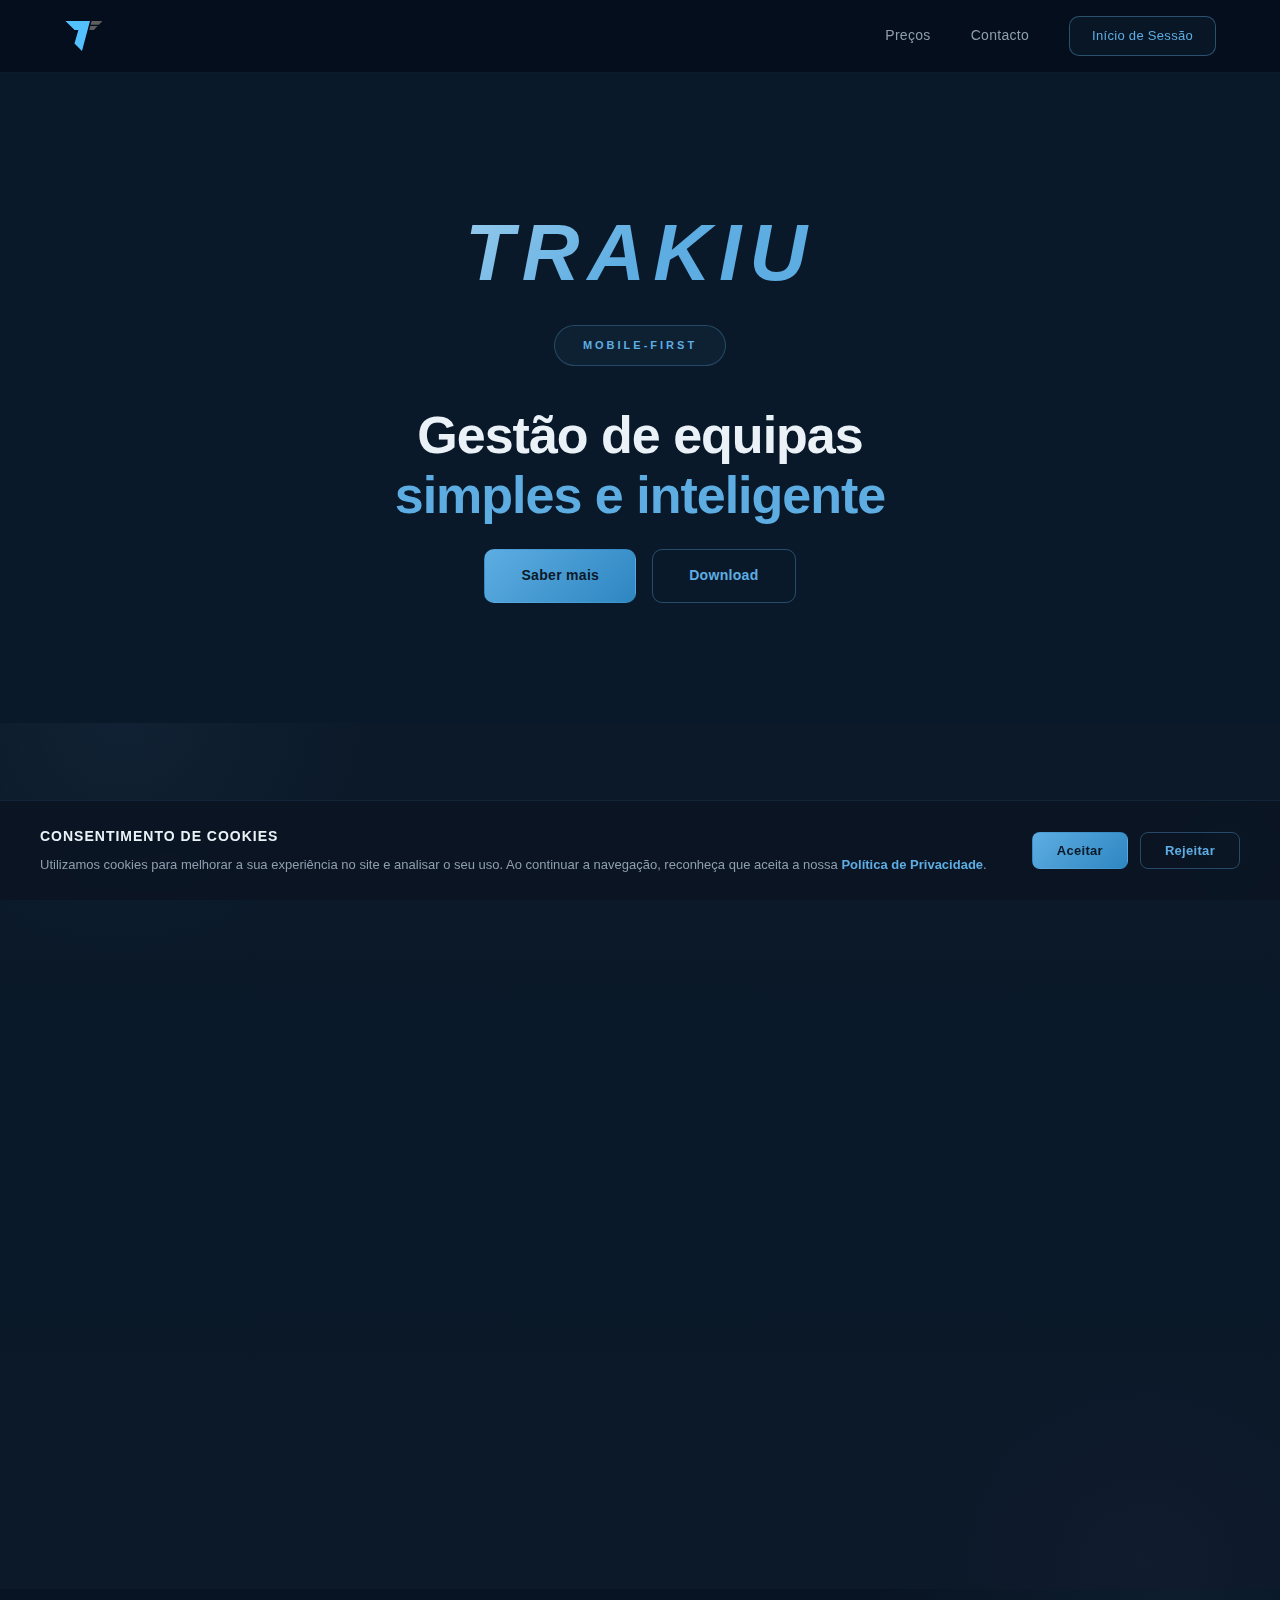
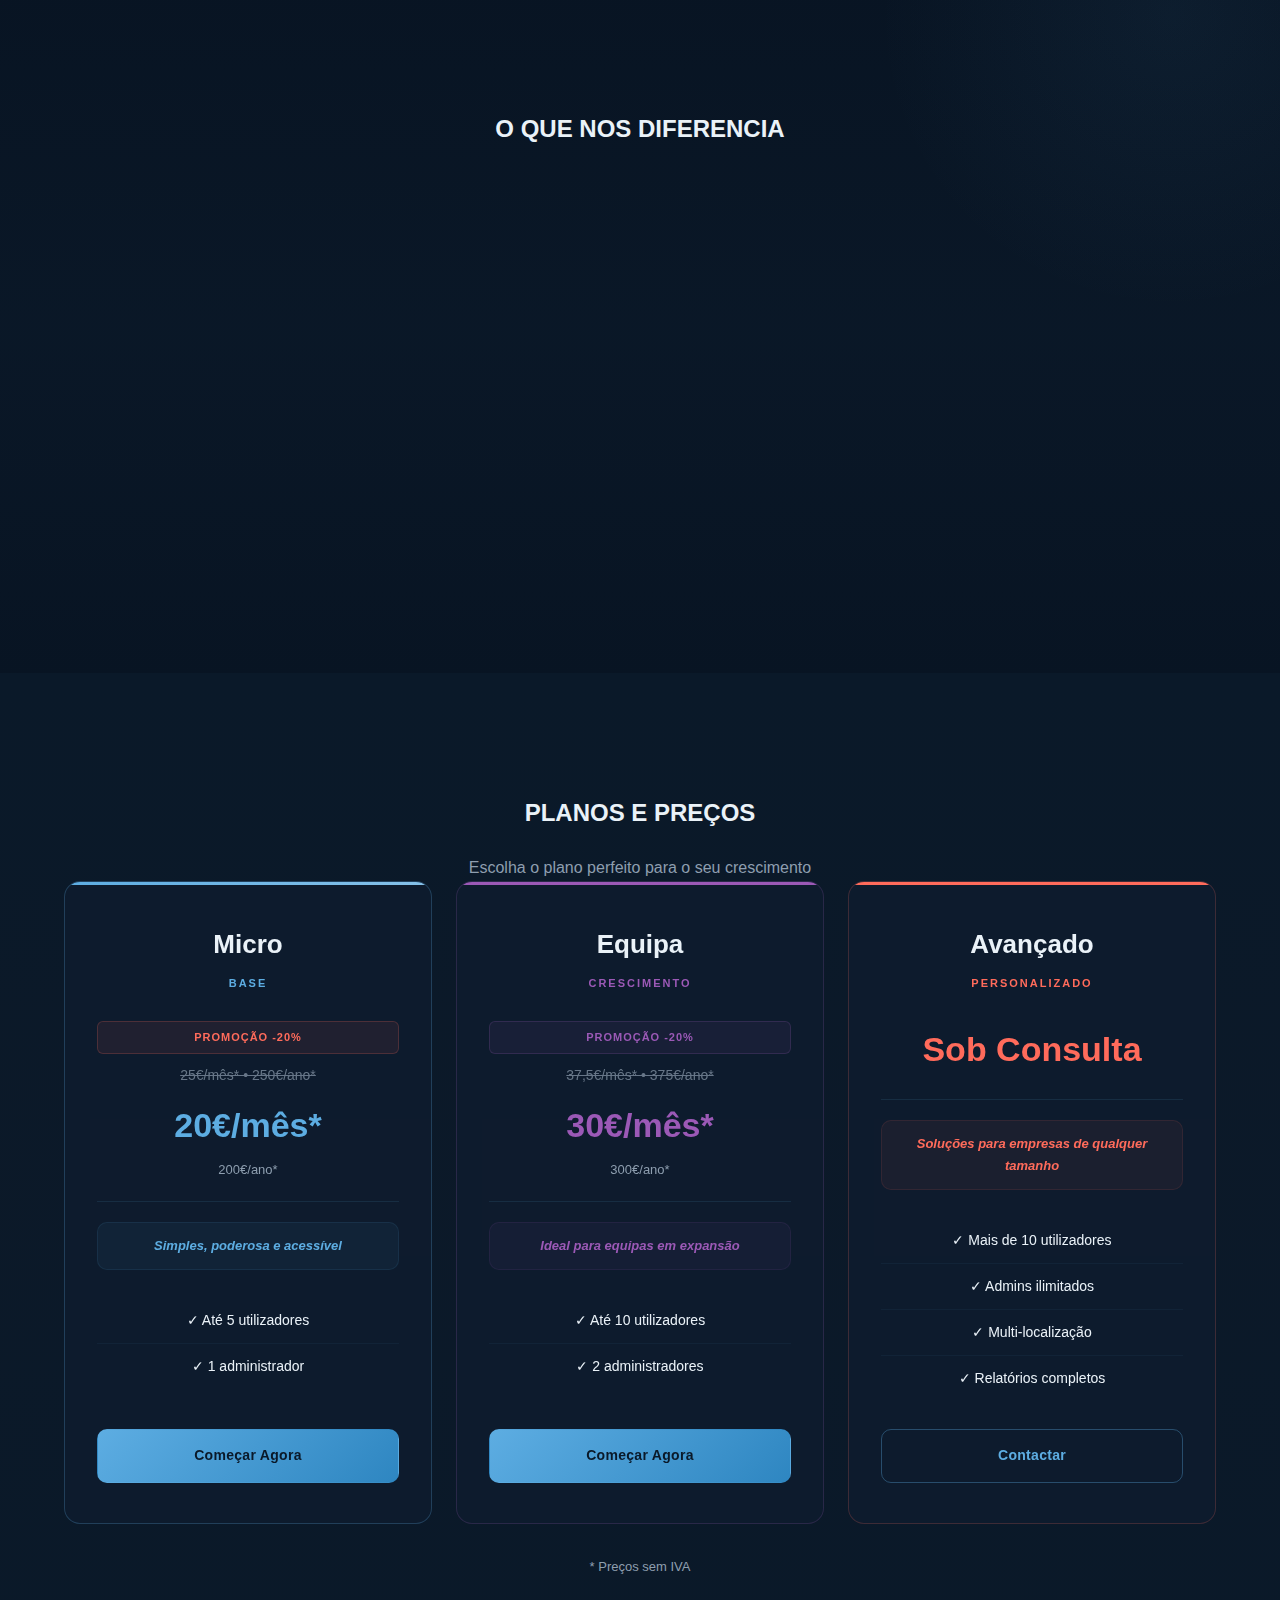
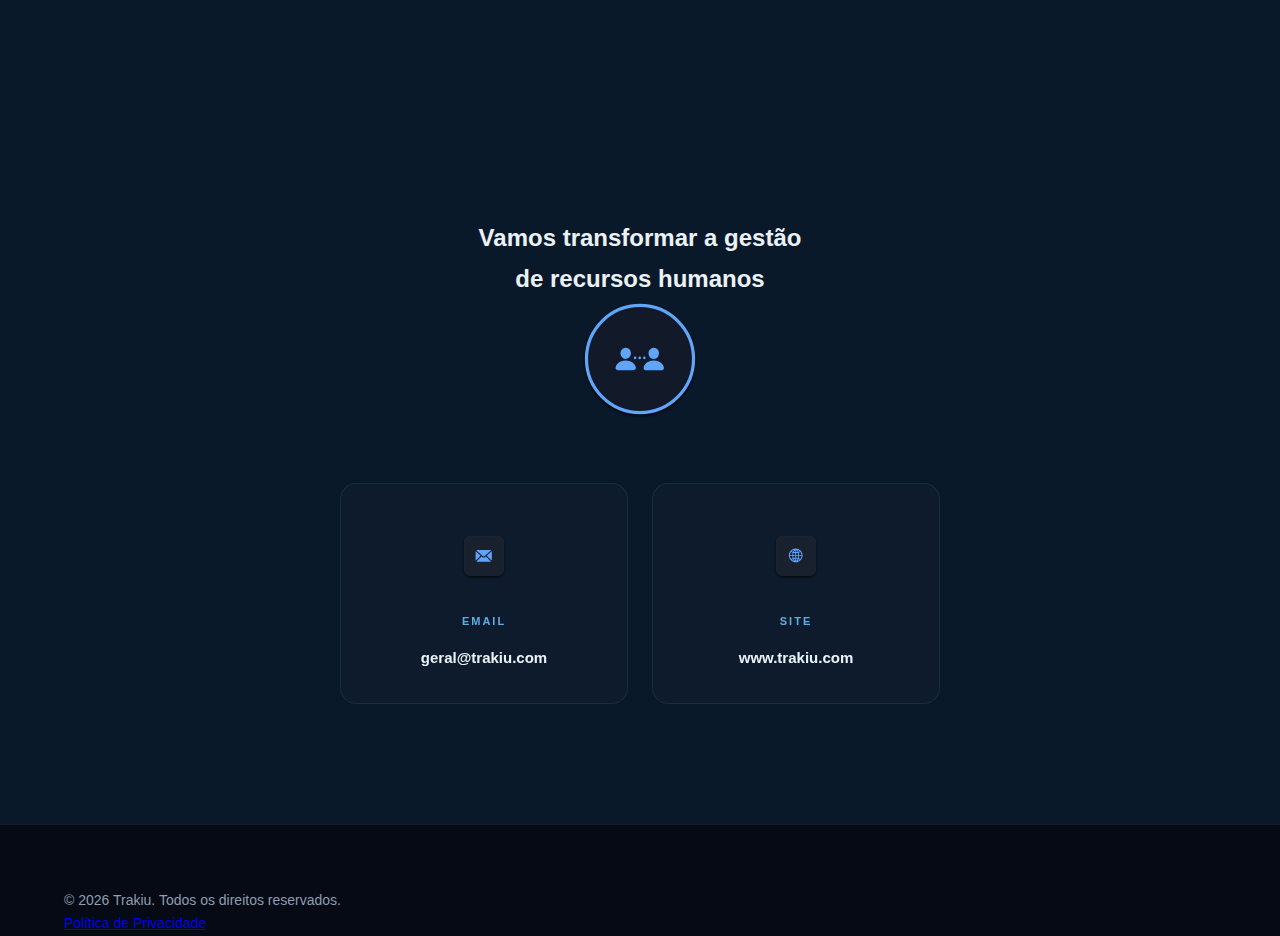
<file: index.html>
<!DOCTYPE html>
<html lang="pt-PT">
<head>
    <meta charset="UTF-8">
    <meta name="viewport" content="width=device-width, initial-scale=1.0, viewport-fit=cover, user-scalable=no">
    <meta name="theme-color" content="#0a1929">
    <meta name="apple-mobile-web-app-capable" content="yes">
    <meta name="apple-mobile-web-app-status-bar-style" content="black-translucent">
    <meta name="apple-mobile-web-app-title" content="Trakiu">
    <meta name="description" content="Trakiu - Software de gestão de equipas e picagem de ponto com geolocalização. Solução mobile-first para RH simples e inteligente.">
    <meta name="keywords" content="gestão de equipas, picagem de ponto, geolocalização, software RH, gestão de recursos humanos, horários, escalas">
    <meta name="author" content="Trakiu">
    <meta name="robots" content="index, follow">
    <meta property="og:type" content="website">
    <meta property="og:title" content="Trakiu - Gestão de Equipas e Picagem de Ponto">
    <meta property="og:description" content="Software de gestão de equipas com picagem por geolocalização. Simples, inteligente e mobile-first.">
    <meta property="og:url" content="https://trakiu.com">
    <meta property="og:image" content="assets/mockup.png">
    <meta property="og:locale" content="pt_PT">
    <meta name="twitter:card" content="summary_large_image">
    <meta name="twitter:title" content="Trakiu - Gestão de Equipas">
    <meta name="twitter:description" content="Software de gestão de equipas com picagem por geolocalização.">
    
    <title>Trakiu - Gestão de Equipas e Picagem de Ponto</title>
    <!-- Favicons -->
    <link rel="icon" type="image/png" href="assets/favico.png">
    <link rel="shortcut icon" href="assets/favico.png" type="image/png">
    <link rel="apple-touch-icon" href="assets/favico.png">
    <link rel="manifest" href="/manifest.json">
    <link rel="canonical" href="https://trakiu.com">
    <link rel="stylesheet" href="styles.css">
    
    <!-- Structured Data JSON-LD -->
    <script type="application/ld+json">
    {
        "@context": "https://schema.org",
        "@type": "SoftwareApplication",
        "name": "Trakiu",
        "description": "Software de gestão de equipas e picagem de ponto com geolocalização",
        "url": "https://trakiu.com",
        "applicationCategory": "BusinessApplication",
        "offers": {
            "@type": "Offer",
            "price": "0",
            "priceCurrency": "EUR"
        },
        "operatingSystem": ["iOS", "Android"],
        "image": "assets/trakiu.svg"
    }
    </script>
</head>
<body>
    <!-- Header -->
    <header class="header">
        <div class="container">
            <a href="#" class="logo">
                <img src="assets/trakiu.svg" alt="Trakiu Logo" class="logo-icon">
            </a>
            <nav class="nav">
                <button class="nav-toggle" id="navToggle">☰</button>
                <ul class="nav-menu" id="navMenu">
                    <li><a href="#pricing">Preços</a></li>
                    <li><a href="#contact">Contacto</a></li>
                    <li>
                        <a href="https://app.trakiu.com" class="nav-login">
                            <span class="nav-login-text">Início de Sessão</span>
                            <span class="nav-login-icon" aria-hidden="true">
                                <svg viewBox="0 0 24 24" role="img" aria-hidden="true" focusable="false">
                                    <path d="M12 12a4 4 0 1 0-4-4 4 4 0 0 0 4 4zm0 2c-4.42 0-8 2.24-8 5v1h16v-1c0-2.76-3.58-5-8-5z" />
                                </svg>
                            </span>
                        </a>
                    </li>
                </ul>
            </nav>
        </div>
    </header>

    <!-- Hero -->
    <section class="hero">
        <div class="container">
            <div class="app-name">TRAKIU</div>
            <div class="badge">MOBILE-FIRST</div>
            <h1 class="hero-title">Gestão de equipas<br><span class="hero-highlight">simples e inteligente</span></h1>
            
            <div class="hero-buttons">
                <a href="#solution" class="btn btn-primary">Saber mais</a>
                <a href="#" id="downloadBtn" class="btn btn-secondary">Download</a>
            </div>
        </div>
    </section>

    <!-- Solution Section -->
    <section id="solution" class="solution">
        <div class="container">
            <h2>A SOLUÇÃO</h2>
            
            <div class="solution-content">
                <div class="solution-text">
                    
                    <div class="solution-cards">
                        <div class="solution-card">
                            <div class="icon-small red">
                                <img src="assets/1.svg" alt="GPS Icon">
                            </div>
                            <div>
                                <h3>Picagem por Geolocalização</h3>
                                <p>Registo de ponto preciso e anti-fraude com verificação GPS em tempo real</p>
                            </div>
                        </div>

                        <div class="solution-card">
                            <div class="icon-small cyan">
                                <img src="assets/2.svg" alt="Teams Icon">
                            </div>
                            <div>
                                <h3>Gestão Horários e Equipas</h3>
                                <p>Escalas flexíveis, férias e gestão de tarefas num só lugar</p>
                            </div>
                        </div>

                        <div class="solution-card">
                            <div class="icon-small purple">
                                <img src="assets/3.svg" alt="Management Icon">
                            </div>
                            <div>
                                <h3>Visão clara do Dia a Dia</h3>
                                <p>Dashboard intuitivo e sistema de notificações push</p>
                            </div>
                        </div>
                    </div>
                </div>

                <div class="solution-mockup">
                    <img src="assets/mockup.png" alt="Mockup TRAKIU" class="mockup-image">
                </div>
            </div>
        </div>
    </section>

    <!-- Features Section -->
    <section id="differentiation" class="differentiation">
        <div class="container">
            <h2>O QUE NOS DIFERENCIA</h2>
            
            <div class="diff-grid">
                <div class="diff-card">
                    <div class="icon-diff">
                        <img src="assets/4.svg" alt="Simplicity Icon">
                    </div>
                    <h3>Simplicidade Real</h3>
                    <p>Foco absoluto em UX/UI moderno. Eliminamos o ruído visual para criar uma experiência intuitiva que não requer treino.</p>
                </div>
                <div class="diff-card">
                    <div class="icon-diff">
                        <img src="assets/5.svg" alt="Mobile Icon">
                    </div>
                    <h3>Gestão na Palma da Mão</h3>
                    <p>Acesso total em qualquer lugar. O escritório vai consigo, permitindo aprovações e controlo total via smartphone.</p>
                </div>
                <div class="diff-card">
                    <div class="icon-diff">
                        <img src="assets/6.svg" alt="Speed Icon">
                    </div>
                    <h3>Implementação Rápida</h3>
                    <p>Sem configurações pesadas ou servidores locais. A sua equipa começa a usar a TRAKIU em minutos, não em meses.</p>
                </div>
                <div class="diff-card">
                    <div class="icon-diff">
                        <img src="assets/7.svg" alt="Support Icon">
                    </div>
                    <h3>Suporte Próximo</h3>
                    <p>Tecnologia com rosto humano. Acompanhamos o seu crescimento com uma equipa de suporte dedicada e acessível.</p>
                </div>
            </div>
        </div>
    </section>

    <!-- Pricing Section -->
    <section id="pricing" class="pricing">
        <div class="container">
            <h2>PLANOS E PREÇOS</h2>
            <p class="pricing-subtitle">Escolha o plano perfeito para o seu crescimento</p>
            
            <div class="pricing-grid">
                <!-- Plano Base -->
                <div class="pricing-card pricing-card-base">
                    <div class="pricing-header">
                        <h3>Micro</h3>
                        <p class="pricing-tag">BASE</p>
                    </div>
                    
                    <div class="pricing-price">
                        <div class="pricing-discount-badge">PROMOÇÃO -20%</div>
                        <span class="price-old">25€/mês* • 250€/ano*</span>
                        <div class="pricing-new-price">
                            <span class="price-current">20€/mês*</span>
                            <span class="price-annual">200€/ano*</span>
                        </div>
                    </div>

                    <div class="pricing-promo">
                        Simples, poderosa e acessível
                    </div>
                    
                    <ul class="pricing-features">
                        <li>✓ Até 5 utilizadores</li>
                        <li>✓ 1 administrador</li>
                    </ul>

                    <a href="#contact" class="btn btn-primary pricing-btn">Começar Agora</a>
                </div>

                <!-- Plano Crescimento -->
                <div class="pricing-card pricing-card-growth">
                    <div class="pricing-header">
                        <h3>Equipa</h3>
                        <p class="pricing-tag">CRESCIMENTO</p>
                    </div>
                    
                    <div class="pricing-price">
                        <div class="pricing-discount-badge">PROMOÇÃO -20%</div>
                        <span class="price-old">37,5€/mês* • 375€/ano*</span>
                        <div class="pricing-new-price">
                            <span class="price-current">30€/mês*</span>
                            <span class="price-annual">300€/ano*</span>
                        </div>
                    </div>

                    <div class="pricing-promo">
                        Ideal para equipas em expansão
                    </div>
                    
                    <ul class="pricing-features">
                        <li>✓ Até 10 utilizadores</li>
                        <li>✓ 2 administradores</li>
                    </ul>

                    <a href="#contact" class="btn btn-primary pricing-btn">Começar Agora</a>
                </div>

                <!-- Plano Avançado -->
                <div class="pricing-card pricing-card-advanced">
                    <div class="pricing-header">
                        <h3>Avançado</h3>
                        <p class="pricing-tag">PERSONALIZADO</p>
                    </div>
                    
                    <div class="pricing-price">
                        <span class="price-current">Sob Consulta</span>
                    </div>

                    <div class="pricing-promo">
                        Soluções para empresas de qualquer tamanho
                    </div>
                    
                    <ul class="pricing-features">
                        <li>✓ Mais de 10 utilizadores</li>
                        <li>✓ Admins ilimitados</li>
                        <li>✓ Multi-localização</li>
                        <li>✓ Relatórios completos</li>
                    </ul>

                    <a href="#contact" class="btn btn-secondary pricing-btn">Contactar</a>
                </div>
            </div>
            <p class="pricing-note">* Preços sem IVA</p>
        </div>
    </section>

    <!-- CTA Section -->
    <section id="contact" class="cta">
        <div class="container">
            <h2>Vamos transformar a gestão<br>de recursos humanos</h2>
            
            <div class="cta-content-centered">
                <div class="cta-icon-circle">
                    <img src="assets/10.svg" alt="CTA Icon">
                </div>
                
                <div class="cta-info-centered">
                    <div class="cta-box-centered">
                        <div class="cta-box-icon">
                            <img src="assets/8.svg" alt="Email Icon">
                        </div>
                        <div class="cta-box-text">
                            <div class="cta-label">Email</div>
                            <p>geral@trakiu.com</p>
                        </div>
                    </div>
                    <div class="cta-box-centered">
                        <div class="cta-box-icon">
                            <img src="assets/9.svg" alt="Phone Icon">
                        </div>
                        <div class="cta-box-text">
                            <div class="cta-label">Site</div>
                            <p>www.trakiu.com</p>
                        </div>
                    </div>
                </div>
            </div>
        </div>
    </section>

    <!-- Download Modal -->
    <div id="downloadModal" class="modal">
        <div class="modal-content">
            <button class="modal-close" id="closeModal">&times;</button>
            <h2>Descarregar TRAKIU</h2>
            <p>Escolha a sua plataforma</p>
            <div class="download-links">
                <a href="https://apps.apple.com/pt/app/trakiu/id6502695600" target="_blank" class="download-link app-store">
                    <img src="assets/apple.svg" alt="App Store Icon" class="store-icon-img">
                    <span class="store-name">App Store</span>
                </a>
                <a href="https://play.google.com/store/apps/details?id=com.thepinkseagull.traxler&pcampaignid=web_share" target="_blank" class="download-link google-play">
                    <img src="assets/android.svg" alt="Google Play Icon" class="store-icon-img">
                    <span class="store-name">Google Play</span>
                </a>
            </div>
        </div>
    </div>

    <!-- Footer -->
    <footer class="footer">
        <div class="container">
            <p>&copy; 2026 Trakiu. Todos os direitos reservados.</p>
            <p><a href="/privacy.html">Política de Privacidade</a></p>
        </div>
    </footer>

    <!-- Cookie Consent Banner -->
    <div id="cookieBanner" class="cookie-banner">
        <div class="cookie-content">
            <div class="cookie-text">
                <h4>Consentimento de Cookies</h4>
                <p>Utilizamos cookies para melhorar a sua experiência no site e analisar o seu uso. Ao continuar a navegação, reconheça que aceita a nossa <a href="/privacy.html" class="cookie-link">Política de Privacidade</a>.</p>
            </div>
            <div class="cookie-buttons">
                <button id="acceptCookies" class="btn btn-primary">Aceitar</button>
                <button id="rejectCookies" class="btn btn-secondary">Rejeitar</button>
            </div>
        </div>
    </div>

    <!-- Chatbot -->
    <div id="chatbot" class="chatbot">
        <button id="chatbotToggle" class="chatbot-toggle" aria-label="Abrir chat de ajuda">
            <svg class="chatbot-icon-open" viewBox="0 0 24 24" fill="currentColor"><path d="M20 2H4c-1.1 0-2 .9-2 2v18l4-4h14c1.1 0 2-.9 2-2V4c0-1.1-.9-2-2-2zm0 14H5.17L4 17.17V4h16v12z"/><path d="M7 9h2v2H7zm4 0h2v2h11zm4 0h2v2h-2z"/></svg>
            <svg class="chatbot-icon-close" viewBox="0 0 24 24" fill="currentColor"><path d="M19 6.41L17.59 5 12 10.59 6.41 5 5 6.41 10.59 12 5 17.59 6.41 19 12 13.41 17.59 19 19 17.59 13.41 12z"/></svg>
        </button>
        <div id="chatbotWindow" class="chatbot-window">
            <div class="chatbot-header">
                <div class="chatbot-header-info">
                    <div class="chatbot-avatar">T</div>
                    <div>
                        <h4>Assistente Trakiu</h4>
                        <span class="chatbot-status">Online</span>
                    </div>
                </div>
                <button id="chatbotClose" class="chatbot-close">&times;</button>
            </div>
            <div id="chatbotMessages" class="chatbot-messages">
                <div class="chat-message bot">
                    <p>Olá! 👋 Sou o assistente virtual da <strong>Trakiu</strong>. Como posso ajudar?</p>
                </div>
            </div>
            <div id="chatbotOptions" class="chatbot-options">
                <button class="chatbot-option" data-question="what">O que é a Trakiu?</button>
                <button class="chatbot-option" data-question="features">Funcionalidades</button>
                <button class="chatbot-option" data-question="differentiation">O que nos diferencia</button>
                <button class="chatbot-option" data-question="pricing">Planos e Preços</button>
                <button class="chatbot-option" data-question="acquire">Como adquirir?</button>
                <button class="chatbot-option" data-question="download">Descarregar a app</button>
                <button class="chatbot-option" data-question="contact">Falar connosco</button>
            </div>
            <div class="chatbot-input-area">
                <input type="text" id="chatbotInput" class="chatbot-input" placeholder="Escreva a sua mensagem...">
                <button id="chatbotSend" class="chatbot-send">
                    <svg viewBox="0 0 24 24" fill="currentColor"><path d="M2.01 21L23 12 2.01 3 2 10l15 2-15 2z"/></svg>
                </button>
            </div>
        </div>
    </div>

    <script src="script.js"></script>
</body>
</html>
</file>
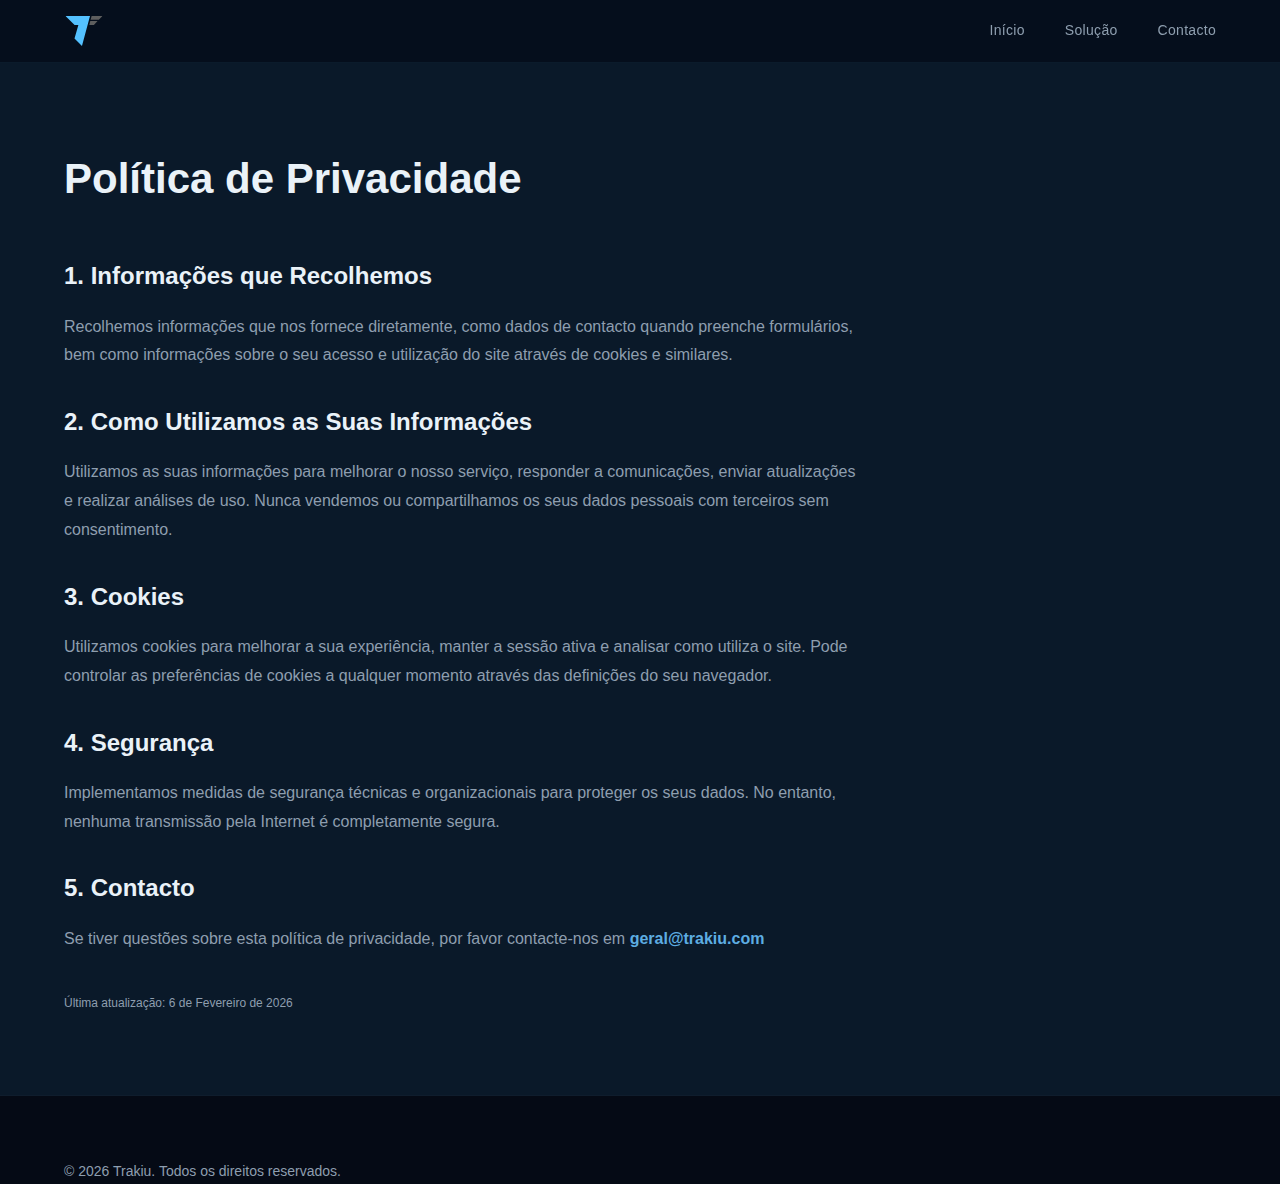
<file: privacy.html>
<!DOCTYPE html>
<html lang="pt-PT">
<head>
    <meta charset="UTF-8">
    <meta name="viewport" content="width=device-width, initial-scale=1.0, viewport-fit=cover, user-scalable=no">
    <meta name="theme-color" content="#0a1929">
    <meta name="description" content="Política de Privacidade do Trakiu">
    <title>Política de Privacidade - Trakiu</title>
    <link rel="stylesheet" href="styles.css">
</head>
<body>
    <!-- Header -->
    <header class="header">
        <div class="container">
            <a href="/" class="logo">
                <img src="assets/trakiu.svg" alt="Trakiu Logo" class="logo-icon">
            </a>
            <nav class="nav">
                <button class="nav-toggle" id="navToggle">☰</button>
                <ul class="nav-menu" id="navMenu">
                    <li><a href="/">Início</a></li>
                    <li><a href="/#solution">Solução</a></li>
                    <li><a href="/#contact">Contacto</a></li>
                </ul>
            </nav>
        </div>
    </header>

    <!-- Privacy Content -->
    <section style="padding: 80px 0; min-height: calc(100vh - 200px);">
        <div class="container">
            <h1 style="font-size: 42px; margin-bottom: 40px;">Política de Privacidade</h1>
            
            <div style="max-width: 800px; line-height: 1.8; color: var(--gray);">
                <h2 style="font-size: 24px; color: var(--light); margin-top: 30px; margin-bottom: 15px;">1. Informações que Recolhemos</h2>
                <p>Recolhemos informações que nos fornece diretamente, como dados de contacto quando preenche formulários, bem como informações sobre o seu acesso e utilização do site através de cookies e similares.</p>

                <h2 style="font-size: 24px; color: var(--light); margin-top: 30px; margin-bottom: 15px;">2. Como Utilizamos as Suas Informações</h2>
                <p>Utilizamos as suas informações para melhorar o nosso serviço, responder a comunicações, enviar atualizações e realizar análises de uso. Nunca vendemos ou compartilhamos os seus dados pessoais com terceiros sem consentimento.</p>

                <h2 style="font-size: 24px; color: var(--light); margin-top: 30px; margin-bottom: 15px;">3. Cookies</h2>
                <p>Utilizamos cookies para melhorar a sua experiência, manter a sessão ativa e analisar como utiliza o site. Pode controlar as preferências de cookies a qualquer momento através das definições do seu navegador.</p>

                <h2 style="font-size: 24px; color: var(--light); margin-top: 30px; margin-bottom: 15px;">4. Segurança</h2>
                <p>Implementamos medidas de segurança técnicas e organizacionais para proteger os seus dados. No entanto, nenhuma transmissão pela Internet é completamente segura.</p>

                <h2 style="font-size: 24px; color: var(--light); margin-top: 30px; margin-bottom: 15px;">5. Contacto</h2>
                <p>Se tiver questões sobre esta política de privacidade, por favor contacte-nos em <strong style="color: var(--cyan);">geral@trakiu.com</strong></p>

                <p style="margin-top: 40px; font-size: 12px; color: var(--gray);">Última atualização: 6 de Fevereiro de 2026</p>
            </div>
        </div>
    </section>

    <!-- Footer -->
    <footer class="footer">
        <div class="container">
            <p>&copy; 2026 Trakiu. Todos os direitos reservados.</p>
        </div>
    </footer>

    <script src="script.js"></script>
</body>
</html>
</file>
<file: styles.css>
/* ============================================
   TRAKIU - Professional Design System
   ============================================ */

* {
    margin: 0;
    padding: 0;
    box-sizing: border-box;
    -webkit-tap-highlight-color: transparent;
}

:root {
    --cyan: #5dade2;
    --cyan-light: #85c1e9;
    --cyan-dark: #2e86c1;
    --red: #FF6B5B;
    --purple: #9B59B6;
    --dark-bg: #0a1929;
    --darker-bg: #050d1a;
    --surface: rgba(15, 30, 50, 0.6);
    --surface-hover: rgba(20, 40, 65, 0.8);
    --light: #eaf2f8;
    --gray: #8e9eaf;
    --card-bg: rgba(15, 30, 50, 0.5);
    --card-border: rgba(93, 173, 226, 0.12);
    --card-border-hover: rgba(93, 173, 226, 0.35);
    --radius: 16px;
    --radius-sm: 10px;
    --radius-pill: 50px;
    --shadow: 0 8px 32px rgba(0, 0, 0, 0.3);
    --shadow-glow: 0 0 40px rgba(93, 173, 226, 0.15);
    --transition: 0.35s cubic-bezier(0.25, 0.8, 0.25, 1);
    --font: 'Inter', -apple-system, BlinkMacSystemFont, 'Segoe UI', sans-serif;
}

html {
    scroll-behavior: smooth;
    height: 100vh;
    height: 100dvh;
    min-height: 100vh;
    min-height: 100dvh;
    background: var(--dark-bg);
    -webkit-text-size-adjust: 100%;
    text-size-adjust: 100%;
}

body {
    font-family: var(--font);
    background: var(--dark-bg);
    color: var(--light);
    line-height: 1.7;
    overflow-x: hidden;
    margin: 0;
    padding: 0;
    min-height: 100vh;
    min-height: 100dvh;
    display: flex;
    flex-direction: column;
    -webkit-font-smoothing: antialiased;
    -moz-osx-font-smoothing: grayscale;
    overscroll-behavior-y: none;
}

body::before {
    content: '';
    position: fixed;
    top: 0; left: 0; right: 0; bottom: 0;
    background: linear-gradient(135deg, var(--dark-bg) 0%, var(--darker-bg) 100%);
    background-image:
        linear-gradient(0deg, transparent 24%, rgba(93,173,226,0.025) 25%, rgba(93,173,226,0.025) 26%, transparent 27%, transparent 74%, rgba(93,173,226,0.025) 75%, rgba(93,173,226,0.025) 76%, transparent 77%),
        linear-gradient(90deg, transparent 24%, rgba(93,173,226,0.025) 25%, rgba(93,173,226,0.025) 26%, transparent 27%, transparent 74%, rgba(93,173,226,0.025) 75%, rgba(93,173,226,0.025) 76%, transparent 77%);
    background-size: 50px 50px;
    pointer-events: none;
    z-index: -1;
}

.container {
    max-width: 1200px;
    margin: 0 auto;
    padding: 0 24px;
}

/* SECTION HEADERS */
.section-header {
    text-align: center;
    margin-bottom: 64px;
}

.section-tag {
    display: inline-block;
    font-size: 11px;
    font-weight: 700;
    letter-spacing: 3px;
    text-transform: uppercase;
    color: var(--cyan);
    margin-bottom: 16px;
    background: rgba(93,173,226,0.08);
    padding: 6px 18px;
    border-radius: var(--radius-pill);
    border: 1px solid rgba(93,173,226,0.15);
}

.section-header h2 {
    font-size: 36px;
    font-weight: 800;
    text-transform: uppercase;
    letter-spacing: 1px;
    color: var(--light);
    margin-bottom: 16px;
    line-height: 1.2;
}

.section-line {
    width: 60px;
    height: 3px;
    background: linear-gradient(90deg, var(--cyan), var(--cyan-dark));
    margin: 0 auto;
    border-radius: 2px;
}

/* HEADER */
.header {
    background: rgba(5, 13, 26, 0.85);
    backdrop-filter: blur(20px);
    -webkit-backdrop-filter: blur(20px);
    border-bottom: 1px solid rgba(93,173,226,0.08);
    padding: 16px 0;
    padding-top: max(16px, env(safe-area-inset-top));
    position: sticky;
    top: 0;
    z-index: 100;
}

.header .container {
    display: flex;
    justify-content: space-between;
    align-items: center;
}

.logo {
    display: flex;
    align-items: center;
    text-decoration: none;
    cursor: pointer;
    transition: opacity var(--transition);
}

.logo:hover { opacity: 0.85; }

.logo-icon {
    height: 30px;
    width: auto;
    max-width: 150px;
}

.nav-menu {
    display: flex;
    list-style: none;
    gap: 40px;
    align-items: center;
}

.nav-menu li {
    display: flex;
    align-items: center;
}

.nav-menu a {
    color: var(--gray);
    text-decoration: none;
    font-weight: 500;
    font-size: 14px;
    letter-spacing: 0.3px;
    transition: color var(--transition);
    position: relative;
}

.nav-menu a::after {
    content: '';
    position: absolute;
    bottom: -4px;
    left: 0;
    width: 0;
    height: 2px;
    background: var(--cyan);
    transition: width var(--transition);
    border-radius: 1px;
}

.nav-menu a:hover { color: var(--light); }
.nav-menu a:hover::after { width: 100%; }
.nav-menu li:last-child a::after { display: none; }
.nav-menu li:last-child { margin-left: auto; }

.nav-login {
    color: var(--cyan) !important;
    border: 1.5px solid rgba(93,173,226,0.4);
    padding: 8px 22px;
    border-radius: var(--radius-sm);
    transition: all var(--transition);
    font-weight: 600;
    font-size: 13px !important;
    display: inline-flex;
    align-items: center;
    gap: 10px;
    background: rgba(93,173,226,0.05);
}

.nav-login:hover {
    background: var(--cyan);
    color: var(--dark-bg) !important;
    border-color: var(--cyan);
    box-shadow: 0 4px 20px rgba(93,173,226,0.3);
}

.nav-login-icon { display: none; align-items: center; }
.nav-login-icon svg { width: 16px; height: 16px; fill: currentColor; }

.nav-toggle {
    display: none;
    background: none;
    border: 1px solid rgba(93,173,226,0.2);
    color: var(--light);
    font-size: 20px;
    cursor: pointer;
    padding: 6px 10px;
    border-radius: 8px;
    transition: all var(--transition);
}

.nav-toggle:hover {
    border-color: var(--cyan);
    background: rgba(93,173,226,0.1);
}

/* HERO */
.hero {
    padding: 140px 0 120px;
    text-align: center;
    position: relative;
    overflow: hidden;
}

.hero-glow {
    position: absolute;
    border-radius: 50%;
    pointer-events: none;
    filter: blur(100px);
}

.hero-glow-1 {
    width: 600px; height: 600px;
    background: rgba(93,173,226,0.08);
    top: -20%; left: -10%;
}

.hero-glow-2 {
    width: 500px; height: 500px;
    background: rgba(155,89,182,0.06);
    bottom: -30%; right: -10%;
}

.app-name {
    font-size: 80px;
    font-weight: 900;
    background: linear-gradient(135deg, #ffffff 0%, var(--cyan) 50%);
    -webkit-background-clip: text;
    -webkit-text-fill-color: transparent;
    background-clip: text;
    margin-bottom: 32px;
    letter-spacing: 8px;
    font-style: italic;
    line-height: 1;
}

.hero .badge {
    display: inline-block;
    color: var(--cyan);
    font-size: 11px;
    font-weight: 700;
    letter-spacing: 3px;
    text-transform: uppercase;
    margin-bottom: 40px;
    border: 1.5px solid rgba(93,173,226,0.3);
    padding: 10px 28px;
    border-radius: var(--radius-pill);
    background: rgba(93,173,226,0.06);
}

.hero-title {
    font-size: 52px;
    font-weight: 800;
    color: var(--light);
    margin-bottom: 24px;
    letter-spacing: -1px;
    line-height: 1.15;
}

.hero-highlight { color: var(--cyan); }

.hero-subtitle {
    font-size: 18px;
    color: var(--gray);
    margin-bottom: 48px;
    max-width: 560px;
    margin-left: auto;
    margin-right: auto;
    line-height: 1.7;
    font-weight: 400;
}

.hero-buttons {
    display: flex;
    gap: 16px;
    justify-content: center;
    flex-wrap: wrap;
}

/* BUTTONS */
.btn {
    padding: 14px 36px;
    font-size: 14px;
    font-weight: 600;
    font-family: var(--font);
    border-radius: var(--radius-sm);
    text-decoration: none;
    transition: all var(--transition);
    display: inline-block;
    border: 1.5px solid transparent;
    cursor: pointer;
    letter-spacing: 0.3px;
}

.btn-primary {
    background: linear-gradient(135deg, var(--cyan), var(--cyan-dark));
    color: var(--dark-bg);
    font-weight: 700;
}

.btn-primary:hover {
    transform: translateY(-2px);
    box-shadow: 0 8px 30px rgba(93,173,226,0.4);
}

.btn-secondary {
    background: transparent;
    color: var(--cyan);
    border-color: rgba(93,173,226,0.35);
}

.btn-secondary:hover {
    background: rgba(93,173,226,0.08);
    border-color: var(--cyan);
    transform: translateY(-2px);
    box-shadow: 0 8px 24px rgba(93,173,226,0.15);
}

.hero-icons { display: none; }

/* TRUST BAR */
.trust-bar {
    background: rgba(10,25,41,0.8);
    border-top: 1px solid var(--card-border);
    border-bottom: 1px solid var(--card-border);
    padding: 32px 0;
}

.trust-items {
    display: flex;
    justify-content: center;
    align-items: center;
    gap: 48px;
}

.trust-item {
    display: flex;
    flex-direction: column;
    align-items: center;
    gap: 4px;
}

.trust-number {
    font-size: 20px;
    font-weight: 800;
    color: var(--cyan);
    letter-spacing: 1px;
}

.trust-label {
    font-size: 12px;
    font-weight: 500;
    color: var(--gray);
    text-transform: uppercase;
    letter-spacing: 1px;
}

.trust-divider {
    width: 1px;
    height: 40px;
    background: var(--card-border);
}

/* SOLUTION */
.solution {
    padding: 120px 0;
    background: linear-gradient(180deg, rgba(15,25,40,0.3) 0%, transparent 50%, rgba(15,25,40,0.3) 100%);
    position: relative;
    overflow: hidden;
}

.solution::before {
    content: '';
    position: absolute;
    top: -30%; left: -10%;
    width: 500px; height: 500px;
    background: radial-gradient(circle, rgba(93,173,226,0.06) 0%, transparent 70%);
    border-radius: 50%;
    pointer-events: none;
}

.solution::after {
    content: '';
    position: absolute;
    bottom: -20%; right: -5%;
    width: 400px; height: 400px;
    background: radial-gradient(circle, rgba(155,89,182,0.04) 0%, transparent 70%);
    border-radius: 50%;
    pointer-events: none;
}

.solution-content {
    display: grid;
    grid-template-columns: 1fr 1.2fr;
    gap: 80px;
    align-items: center;
    position: relative;
    z-index: 1;
}

.solution-intro {
    font-size: 16px;
    color: var(--gray);
    margin-bottom: 60px;
    line-height: 1.6;
}

.solution-cards {
    display: flex;
    flex-direction: column;
    gap: 16px;
    position: relative;
    z-index: 1;
}

.solution-card {
    padding: 28px 32px;
    background: var(--card-bg);
    border: 1px solid var(--card-border);
    border-left: 4px solid transparent;
    border-radius: var(--radius);
    display: flex;
    gap: 24px;
    align-items: center;
    transition: all var(--transition);
    cursor: pointer;
    position: relative;
    overflow: hidden;
    backdrop-filter: blur(10px);
}

.solution-card:nth-child(1) { border-left-color: var(--red); }
.solution-card:nth-child(2) { border-left-color: var(--cyan); }
.solution-card:nth-child(3) { border-left-color: var(--purple); }

.solution-card::before {
    content: '';
    position: absolute;
    top: 0; left: -100%;
    width: 100%; height: 100%;
    background: linear-gradient(90deg, transparent, rgba(255,255,255,0.04), transparent);
    transition: left 0.6s;
    pointer-events: none;
}

.solution-card:hover::before { left: 100%; }

.solution-card:hover {
    background: var(--surface-hover);
    border-color: var(--card-border-hover);
    transform: translateX(8px);
    box-shadow: var(--shadow);
}

.solution-card:nth-child(1):hover { box-shadow: 0 8px 32px rgba(255,107,91,0.15); }
.solution-card:nth-child(2):hover { box-shadow: 0 8px 32px rgba(93,173,226,0.15); }
.solution-card:nth-child(3):hover { box-shadow: 0 8px 32px rgba(155,89,182,0.15); }

.icon-small {
    min-width: 56px; width: 56px; height: 56px;
    border-radius: var(--radius-sm);
    display: flex;
    align-items: center;
    justify-content: center;
    background: transparent;
    flex-shrink: 0;
    padding: 4px;
    transition: all var(--transition);
}

.icon-small img {
    width: 100%; height: 100%;
    object-fit: contain;
    display: block;
    transition: transform var(--transition);
}

.icon-small.red { color: var(--red); }
.icon-small.cyan { color: var(--cyan); }
.icon-small.purple { color: var(--purple); }

.solution-card:hover .icon-small img { transform: scale(1.1); }

.solution-card h3 {
    font-size: 16px;
    font-weight: 700;
    margin-bottom: 6px;
    color: var(--light);
    transition: color var(--transition);
}

.solution-card p {
    font-size: 14px;
    color: var(--gray);
    line-height: 1.6;
}

.solution-card:hover h3 { color: var(--cyan); }

.solution-mockup { display: flex; justify-content: center; }

.mockup-image {
    max-width: 100%;
    height: auto;
    max-height: 805px;
    border-radius: var(--radius);
    display: block;
    opacity: 0;
    transform: scale(0.95) translateY(20px);
    transition: opacity 0.8s ease, transform 0.8s ease, filter 0.3s ease;
    filter: brightness(1);
    cursor: pointer;
}

.mockup-image.animate {
    opacity: 1;
    transform: scale(1) translateY(0);
}

.mockup-image.animate:hover { filter: brightness(1.05); }

/* Phone Frame */
.phone-frame {
    position: relative;
    width: 280px; height: 560px;
    background: #000;
    border-radius: 40px;
    padding: 12px;
    box-shadow: 0 20px 60px rgba(0,0,0,0.5);
    border: 8px solid #1a1a1a;
}

.phone-frame::before {
    content: '';
    position: absolute;
    top: 0; left: 50%;
    transform: translateX(-50%);
    width: 150px; height: 25px;
    background: #000;
    border-radius: 0 0 20px 20px;
    z-index: 10;
}

.phone-screen {
    width: 100%; height: 100%;
    border-radius: 34px;
    overflow: hidden;
    background: #f5f5f5;
}

.phone-screen img, .phone-screen svg {
    width: 100%; height: 100%;
    object-fit: cover;
}

/* DIFFERENTIATION */
.differentiation {
    padding: 120px 0;
    background: linear-gradient(180deg, rgba(5,13,26,0.4) 0%, rgba(10,20,35,0.3) 50%, rgba(5,13,26,0.4) 100%);
    text-align: center;
    position: relative;
    overflow: hidden;
}

.differentiation::before {
    content: '';
    position: absolute;
    top: -40%; right: -15%;
    width: 600px; height: 600px;
    background: radial-gradient(circle, rgba(93,173,226,0.06) 0%, transparent 70%);
    border-radius: 50%;
    pointer-events: none;
}

.diff-grid {
    display: grid;
    grid-template-columns: repeat(4, 1fr);
    gap: 24px;
    position: relative;
    z-index: 1;
}

.diff-card {
    padding: 48px 28px;
    background: var(--card-bg);
    border: 1px solid var(--card-border);
    border-radius: var(--radius);
    transition: all var(--transition);
    position: relative;
    overflow: hidden;
    backdrop-filter: blur(10px);
}

.diff-card::before {
    content: '';
    position: absolute;
    top: 0; left: 0; right: 0;
    height: 3px;
    background: transparent;
    transition: background var(--transition);
}

.diff-card:nth-child(1)::before { background: var(--cyan); }
.diff-card:nth-child(2)::before { background: var(--red); }
.diff-card:nth-child(3)::before { background: var(--purple); }
.diff-card:nth-child(4)::before { background: var(--cyan); }

.diff-card:hover {
    transform: translateY(-8px);
    box-shadow: var(--shadow-glow);
    border-color: var(--card-border-hover);
    background: var(--surface-hover);
}

.icon-diff {
    width: 120px; height: 120px;
    margin: 0 auto 24px;
    display: flex;
    align-items: center;
    justify-content: center;
    filter: drop-shadow(0 0 15px rgba(93,173,226,0.2));
    transition: all var(--transition);
}

.icon-diff img {
    width: 100%; height: 100%;
    object-fit: contain;
    display: block;
}

.diff-card:hover .icon-diff {
    filter: drop-shadow(0 0 30px rgba(93,173,226,0.4));
    transform: scale(1.1);
}

.diff-card h3 {
    font-size: 16px;
    font-weight: 700;
    margin-bottom: 12px;
    letter-spacing: 0.5px;
    text-transform: uppercase;
    color: var(--light);
}

.diff-card p {
    color: var(--gray);
    line-height: 1.7;
    font-size: 14px;
}

/* PRICING */
.pricing {
    padding: 120px 0;
    background: linear-gradient(180deg, transparent 0%, rgba(15,25,40,0.3) 50%, transparent 100%);
    text-align: center;
}

.pricing-subtitle {
    font-size: 16px;
    color: var(--gray);
    margin-top: 20px;
}

.pricing-note {
    font-size: 13px;
    color: var(--gray);
    margin-top: 32px;
    margin-bottom: 0;
}

.pricing-grid {
    display: grid;
    grid-template-columns: repeat(3, 1fr);
    gap: 24px;
}

.pricing-card {
    padding: 40px 32px;
    background: var(--card-bg);
    border: 1px solid var(--card-border);
    border-radius: var(--radius);
    transition: all var(--transition);
    display: flex;
    flex-direction: column;
    backdrop-filter: blur(10px);
    position: relative;
    overflow: hidden;
}

.pricing-card::before {
    content: '';
    position: absolute;
    top: 0; left: 0; right: 0;
    height: 3px;
    background: var(--cyan);
}

.pricing-card:hover {
    transform: translateY(-8px);
    box-shadow: var(--shadow-glow);
    border-color: var(--card-border-hover);
    background: var(--surface-hover);
}

.pricing-card-base {
    border-color: rgba(93,173,226,0.25);
}

.pricing-card-base::before {
    background: linear-gradient(90deg, var(--cyan), var(--cyan-light));
}

.pricing-card-growth {
    border-color: rgba(155,89,182,0.2);
}

.pricing-card-growth::before { background: var(--purple); }

.pricing-card-advanced {
    border-color: rgba(255,107,91,0.2);
}

.pricing-card-advanced::before { background: var(--red); }

.pricing-header { margin-bottom: 28px; }

.pricing-header h3 {
    font-size: 26px;
    font-weight: 800;
    color: var(--light);
    margin-bottom: 8px;
}

.pricing-tag {
    font-size: 11px;
    font-weight: 700;
    letter-spacing: 2px;
    text-transform: uppercase;
    color: var(--cyan);
    margin: 0;
}

.pricing-card-growth .pricing-tag { color: var(--purple); }
.pricing-card-advanced .pricing-tag { color: var(--red); }

.pricing-price {
    display: flex;
    flex-direction: column;
    gap: 10px;
    margin-bottom: 20px;
    padding-bottom: 20px;
    border-bottom: 1px solid var(--card-border);
}

.pricing-discount-badge {
    font-size: 11px;
    font-weight: 800;
    letter-spacing: 1px;
    text-transform: uppercase;
    color: var(--red);
    background: rgba(255,107,91,0.08);
    padding: 6px 12px;
    border-radius: 6px;
    text-align: center;
    border: 1px solid rgba(255,107,91,0.2);
}

.price-old {
    font-size: 14px;
    color: var(--gray);
    text-decoration: line-through;
    font-weight: 400;
    opacity: 0.7;
}

.pricing-new-price {
    display: flex;
    flex-direction: column;
    gap: 4px;
}

.price-current {
    font-size: 34px;
    font-weight: 800;
    color: var(--cyan);
}

.price-annual {
    font-size: 13px;
    color: var(--gray);
}

.pricing-card-growth .price-current { color: var(--purple); }

.pricing-card-growth .pricing-discount-badge {
    color: var(--purple);
    border-color: rgba(155,89,182,0.2);
    background: rgba(155,89,182,0.08);
}

.pricing-card-advanced .price-current { color: var(--red); }

.pricing-promo {
    font-size: 13px;
    color: var(--cyan);
    font-weight: 600;
    font-style: italic;
    margin-bottom: 28px;
    padding: 12px 16px;
    background: rgba(93,173,226,0.06);
    border-radius: var(--radius-sm);
    text-align: center;
    border: 1px solid rgba(93,173,226,0.1);
}

.pricing-card-growth .pricing-promo {
    color: var(--purple);
    background: rgba(155,89,182,0.06);
    border-color: rgba(155,89,182,0.1);
}

.pricing-card-advanced .pricing-promo {
    color: var(--red);
    background: rgba(255,107,91,0.06);
    border-color: rgba(255,107,91,0.1);
}

.pricing-features {
    list-style: none;
    padding: 0;
    margin: 0 0 28px 0;
    flex-grow: 1;
}

.pricing-features li {
    font-size: 14px;
    color: var(--light);
    padding: 12px 0;
    border-bottom: 1px solid rgba(93,173,226,0.06);
    line-height: 1.5;
    font-weight: 500;
}

.pricing-features li:last-child { border-bottom: none; }

.pricing-btn {
    width: 100%;
    padding: 14px 20px;
    font-size: 14px;
    text-align: center;
}

/* CTA */
.cta {
    padding: 120px 0;
    text-align: center;
    position: relative;
}

.cta-content-centered {
    display: flex;
    flex-direction: column;
    align-items: center;
    gap: 64px;
    max-width: 600px;
    margin: 0 auto;
}

.cta-info-centered {
    display: grid;
    grid-template-columns: 1fr 1fr;
    gap: 24px;
    width: 100%;
}

.cta-box-centered {
    padding: 32px 24px;
    background: var(--card-bg);
    border: 1px solid var(--card-border);
    border-radius: var(--radius);
    transition: all var(--transition);
    display: flex;
    flex-direction: column;
    align-items: center;
    text-align: center;
    cursor: pointer;
    backdrop-filter: blur(10px);
}

.cta-box-centered:hover {
    background: var(--surface-hover);
    border-color: var(--card-border-hover);
    transform: translateY(-4px);
    box-shadow: var(--shadow-glow);
}

.cta-box-icon {
    width: 80px; height: 80px;
    display: flex;
    align-items: center;
    justify-content: center;
    margin-bottom: 16px;
}

.cta-box-icon img { width: 100%; height: 100%; object-fit: contain; }

.cta-box-text {
    display: flex;
    flex-direction: column;
    gap: 6px;
}

.cta-box-centered .cta-label {
    font-size: 11px;
    font-weight: 700;
    letter-spacing: 2px;
    text-transform: uppercase;
    color: var(--cyan);
}

.cta-box-centered p {
    font-size: 15px;
    font-weight: 600;
    color: var(--light);
}

.cta-icon-circle {
    width: 120px; height: 120px;
    margin: 0 auto;
    display: flex;
    align-items: center;
    justify-content: center;
}

.cta-icon-circle img {
    width: 100%; height: 100%;
    object-fit: contain;
    display: block;
}

.cta-box {
    padding: 25px;
    background: var(--card-bg);
    border: 1px solid var(--card-border);
    border-radius: 8px;
    transition: all var(--transition);
}

.cta-box:hover {
    background: var(--surface-hover);
    border-color: var(--cyan);
}

.cta-label {
    font-size: 11px;
    font-weight: 700;
    letter-spacing: 1.5px;
    text-transform: uppercase;
    color: var(--cyan);
    margin-bottom: 8px;
}

.cta-box p {
    font-size: 18px;
    font-weight: 600;
    color: var(--light);
}

/* FOOTER */
.footer {
    background: rgba(5, 10, 20, 0.95);
    border-top: 1px solid var(--card-border);
    padding: 64px 0 0;
    padding-bottom: max(0px, env(safe-area-inset-bottom));
    color: var(--gray);
    font-size: 14px;
}

.footer-content {
    display: grid;
    grid-template-columns: 1.5fr 1fr 1fr 1fr;
    gap: 48px;
    padding-bottom: 48px;
    border-bottom: 1px solid var(--card-border);
}

.footer-brand {
    display: flex;
    flex-direction: column;
    gap: 16px;
}

.footer-logo {
    height: 28px;
    width: auto;
    max-width: 120px;
}

.footer-desc {
    font-size: 14px;
    color: var(--gray);
    line-height: 1.7;
    max-width: 280px;
}

.footer-links {
    display: flex;
    flex-direction: column;
    gap: 12px;
}

.footer-links h5 {
    font-size: 13px;
    font-weight: 700;
    letter-spacing: 1px;
    text-transform: uppercase;
    color: var(--light);
    margin-bottom: 4px;
}

.footer-links a {
    color: var(--gray);
    text-decoration: none;
    font-size: 14px;
    transition: color var(--transition);
}

.footer-links a:hover { color: var(--cyan); }

.footer-bottom {
    padding: 24px 0;
    text-align: center;
}

.footer-bottom p {
    font-size: 13px;
    color: var(--gray);
    opacity: 0.7;
}

.footer-dev {
    display: flex;
    align-items: center;
    justify-content: center;
    gap: 8px;
    margin-top: 12px;
}

.footer-dev span {
    font-size: 12px;
    color: var(--gray);
    opacity: 0.6;
}

.footer-dev a {
    display: inline-flex;
    align-items: center;
    gap: 6px;
    text-decoration: none;
    transition: opacity var(--transition);
}

.footer-dev a span {
    font-size: 12px;
    color: var(--gray);
    opacity: 0.6;
    font-weight: 600;
}

.footer-dev a:hover {
    opacity: 0.8;
}

.footer-dev-logo {
    height: 20px;
    width: auto;
}

/* MODAL */
.modal {
    display: none;
    position: fixed;
    z-index: 1000;
    left: 0; top: 0;
    width: 100%; height: 100%;
    background-color: rgba(0,0,0,0.4);
    backdrop-filter: blur(8px);
    -webkit-backdrop-filter: blur(8px);
    align-items: center;
    justify-content: center;
}

.modal.show { display: flex; }

.modal-content {
    background: linear-gradient(135deg, rgba(15,30,50,0.98) 0%, rgba(5,13,26,0.98) 100%);
    padding: 48px;
    border-radius: var(--radius);
    border: 1px solid var(--card-border);
    max-width: 480px;
    width: 90%;
    position: relative;
    animation: slideIn 0.3s ease-out;
    box-shadow: 0 24px 80px rgba(0,0,0,0.5);
    text-align: center;
}

@keyframes slideIn {
    from { opacity: 0; transform: translateY(-30px) scale(0.96); }
    to { opacity: 1; transform: translateY(0) scale(1); }
}

.modal-close {
    position: absolute;
    right: 20px; top: 20px;
    background: none;
    border: none;
    color: var(--gray);
    font-size: 28px;
    cursor: pointer;
    width: 40px; height: 40px;
    display: flex;
    align-items: center;
    justify-content: center;
    transition: color var(--transition);
    border-radius: 50%;
}

.modal-close:hover {
    color: var(--light);
    background: rgba(255,255,255,0.05);
}

.modal-content h2 {
    font-size: 26px;
    font-weight: 800;
    margin-bottom: 8px;
    color: var(--light);
    text-transform: uppercase;
}

.modal-content p {
    color: var(--gray);
    margin-bottom: 36px;
    font-size: 15px;
}

.download-links {
    display: grid;
    grid-template-columns: 1fr 1fr;
    gap: 16px;
}

.download-link {
    display: flex;
    flex-direction: column;
    align-items: center;
    justify-content: center;
    padding: 28px;
    background: var(--card-bg);
    border: 1px solid var(--card-border);
    border-radius: var(--radius-sm);
    text-decoration: none;
    transition: all var(--transition);
    gap: 12px;
    cursor: pointer;
}

.download-link:hover {
    border-color: var(--card-border-hover);
    background: var(--surface-hover);
    transform: translateY(-4px);
}

.download-link.app-store:hover { border-color: rgba(255,255,255,0.2); }
.download-link.google-play:hover { border-color: rgba(61,220,132,0.3); }

.store-icon { font-size: 40px; }
.store-icon-img { width: 48px; height: 48px; object-fit: contain; }
.store-name { font-size: 15px; font-weight: 600; color: var(--light); }

/* ANIMATIONS */
@keyframes fadeInUp {
    from { opacity: 0; transform: translateY(24px); }
    to { opacity: 1; transform: translateY(0); }
}

@keyframes slideInLeft {
    from { opacity: 0; transform: translateX(-30px); }
    to { opacity: 1; transform: translateX(0); }
}

.solution-card { animation: slideInLeft 0.6s ease-out backwards; }
.solution-card:nth-child(1) { animation-delay: 0.1s; }
.solution-card:nth-child(2) { animation-delay: 0.2s; }
.solution-card:nth-child(3) { animation-delay: 0.3s; }

.diff-card, .cta-box-centered { animation: fadeInUp 0.6s ease-out backwards; }
.diff-card:nth-child(1) { animation-delay: 0.1s; }
.diff-card:nth-child(2) { animation-delay: 0.15s; }
.diff-card:nth-child(3) { animation-delay: 0.2s; }
.diff-card:nth-child(4) { animation-delay: 0.25s; }

.pricing-card { animation: fadeInUp 0.6s ease-out backwards; }
.pricing-card:nth-child(1) { animation-delay: 0.1s; }
.pricing-card:nth-child(2) { animation-delay: 0.2s; }
.pricing-card:nth-child(3) { animation-delay: 0.3s; }

@keyframes ripple {
    from { transform: scale(0); opacity: 1; }
    to { transform: scale(4); opacity: 0; }
}

/* COOKIE BANNER */
.cookie-banner {
    position: fixed;
    bottom: 0; left: 0; right: 0;
    background: rgba(10,20,35,0.98);
    border-top: 1px solid var(--card-border);
    padding: 24px;
    padding-bottom: max(24px, env(safe-area-inset-bottom));
    z-index: 1000;
    backdrop-filter: blur(20px);
    -webkit-backdrop-filter: blur(20px);
    display: flex;
    justify-content: center;
    animation: slideUp 0.4s ease-out;
}

@keyframes slideUp {
    from { transform: translateY(100%); opacity: 0; }
    to { transform: translateY(0); opacity: 1; }
}

.cookie-content {
    display: flex;
    align-items: center;
    gap: 40px;
    max-width: 1200px;
    width: 100%;
}

.cookie-text { flex: 1; }

.cookie-text h4 {
    font-size: 14px;
    font-weight: 700;
    color: var(--light);
    margin: 0 0 6px 0;
    text-transform: uppercase;
    letter-spacing: 1px;
}

.cookie-text p {
    font-size: 13px;
    color: var(--gray);
    margin: 0;
    line-height: 1.6;
}

.cookie-link {
    color: var(--cyan);
    text-decoration: none;
    font-weight: 600;
    transition: color var(--transition);
}

.cookie-link:hover { color: var(--cyan-light); }

.cookie-buttons {
    display: flex;
    gap: 12px;
    white-space: nowrap;
}

.cookie-buttons .btn {
    padding: 10px 24px;
    font-size: 13px;
    font-weight: 600;
    border-radius: 8px;
    cursor: pointer;
}

.cookie-banner.hidden { display: none; }

/* CHATBOT */
.chatbot {
    position: fixed;
    bottom: 24px;
    right: 24px;
    z-index: 999;
}

.chatbot-toggle {
    width: 56px; height: 56px;
    border-radius: 50%;
    background: linear-gradient(135deg, var(--cyan), var(--cyan-dark));
    border: none;
    color: white;
    cursor: pointer;
    display: flex;
    align-items: center;
    justify-content: center;
    box-shadow: 0 4px 20px rgba(93,173,226,0.35);
    transition: all var(--transition);
}

.chatbot-toggle:hover {
    transform: scale(1.08);
    box-shadow: 0 6px 28px rgba(93,173,226,0.5);
}

.chatbot-toggle svg { width: 26px; height: 26px; }
.chatbot-icon-close { display: none; }
.chatbot.active .chatbot-icon-open { display: none; }
.chatbot.active .chatbot-icon-close { display: block; }

.chatbot-window {
    display: none;
    position: absolute;
    bottom: 72px; right: 0;
    width: 380px;
    max-height: 520px;
    background: var(--darker-bg);
    border: 1px solid var(--card-border);
    border-radius: var(--radius);
    overflow: hidden;
    flex-direction: column;
    box-shadow: 0 16px 48px rgba(0,0,0,0.5);
    animation: chatSlideUp 0.3s ease-out;
}

@keyframes chatSlideUp {
    from { opacity: 0; transform: translateY(16px); }
    to { opacity: 1; transform: translateY(0); }
}

.chatbot.active .chatbot-window { display: flex; }

.chatbot-header {
    background: linear-gradient(135deg, var(--cyan), var(--cyan-dark));
    padding: 16px 20px;
    display: flex;
    justify-content: space-between;
    align-items: center;
}

.chatbot-header-info {
    display: flex;
    align-items: center;
    gap: 12px;
}

.chatbot-avatar {
    width: 36px; height: 36px;
    border-radius: 50%;
    background: rgba(255,255,255,0.2);
    display: flex;
    align-items: center;
    justify-content: center;
    font-weight: 800;
    font-size: 16px;
    color: white;
}

.chatbot-header h4 {
    color: white;
    font-size: 15px;
    font-weight: 700;
    margin: 0;
}

.chatbot-status {
    font-size: 11px;
    color: rgba(255,255,255,0.8);
}

.chatbot-close {
    background: none;
    border: none;
    color: white;
    font-size: 24px;
    cursor: pointer;
    padding: 0;
    line-height: 1;
}

.chatbot-messages {
    flex: 1;
    overflow-y: auto;
    padding: 16px;
    display: flex;
    flex-direction: column;
    gap: 12px;
    max-height: 280px;
    min-height: 120px;
}

.chat-message {
    max-width: 85%;
    padding: 12px 16px;
    border-radius: 12px;
    font-size: 13px;
    line-height: 1.6;
    animation: fadeInUp 0.3s ease-out;
}

.chat-message p { margin: 0; }

.chat-message.bot {
    background: rgba(93,173,226,0.1);
    border: 1px solid rgba(93,173,226,0.15);
    color: var(--light);
    align-self: flex-start;
    border-bottom-left-radius: 4px;
}

.chat-message.user {
    background: linear-gradient(135deg, var(--cyan), var(--cyan-dark));
    color: white;
    align-self: flex-end;
    border-bottom-right-radius: 4px;
    font-weight: 500;
}

.chatbot-options {
    padding: 8px 16px 12px;
    display: flex;
    flex-wrap: wrap;
    gap: 6px;
}

.chatbot-option {
    background: rgba(93,173,226,0.06);
    border: 1px solid rgba(93,173,226,0.2);
    color: var(--cyan);
    padding: 7px 14px;
    border-radius: var(--radius-pill);
    font-size: 12px;
    font-weight: 600;
    font-family: var(--font);
    cursor: pointer;
    transition: all 0.2s;
}

.chatbot-option:hover {
    background: var(--cyan);
    color: var(--dark-bg);
    border-color: var(--cyan);
}

/* Typing indicator */
.typing-indicator p {
    display: flex;
    align-items: center;
    gap: 2px;
}

.typing-dots span {
    display: inline-block;
    width: 6px; height: 6px;
    border-radius: 50%;
    background: var(--cyan);
    animation: typingBounce 1.2s infinite;
    opacity: 0.5;
}

.typing-dots span:nth-child(2) { animation-delay: 0.2s; }
.typing-dots span:nth-child(3) { animation-delay: 0.4s; }

@keyframes typingBounce {
    0%, 60%, 100% { transform: translateY(0); opacity: 0.5; }
    30% { transform: translateY(-5px); opacity: 1; }
}

.chatbot-input-area {
    display: flex;
    padding: 12px 16px;
    gap: 10px;
    border-top: 1px solid var(--card-border);
    background: rgba(5,13,26,0.5);
}

.chatbot-input {
    flex: 1;
    background: rgba(15,30,50,0.6);
    border: 1px solid var(--card-border);
    border-radius: 8px;
    padding: 10px 14px;
    color: var(--light);
    font-size: 13px;
    font-family: var(--font);
    outline: none;
    transition: border-color var(--transition);
}

.chatbot-input::placeholder { color: var(--gray); }
.chatbot-input:focus { border-color: rgba(93,173,226,0.4); }

.chatbot-send {
    background: linear-gradient(135deg, var(--cyan), var(--cyan-dark));
    border: none;
    border-radius: 8px;
    width: 40px; height: 40px;
    display: flex;
    align-items: center;
    justify-content: center;
    cursor: pointer;
    transition: all 0.2s;
}

.chatbot-send:hover {
    opacity: 0.9;
    transform: scale(1.05);
}

.chatbot-send svg { width: 18px; height: 18px; fill: white; }

/* ============================================
   TOUCH / MOBILE OPTIMIZATIONS
   ============================================ */

/* Prevent iOS input zoom (must be >= 16px) */
@media screen and (max-width: 768px) {
    input, textarea, select {
        font-size: 16px !important;
    }
}

/* Active states for touch feedback */
@media (hover: none) and (pointer: coarse) {
    .btn-primary:active {
        transform: scale(0.97);
        box-shadow: 0 2px 12px rgba(93,173,226,0.3);
    }

    .btn-secondary:active {
        transform: scale(0.97);
        background: rgba(93,173,226,0.12);
    }

    .solution-card:active {
        background: var(--surface-hover);
        transform: translateX(4px);
    }

    .diff-card:active {
        transform: translateY(-4px);
        background: var(--surface-hover);
    }

    .pricing-card:active {
        transform: translateY(-4px);
        background: var(--surface-hover);
    }

    .cta-box-centered:active {
        transform: translateY(-2px);
        background: var(--surface-hover);
    }

    .chatbot-option:active {
        background: var(--cyan);
        color: var(--dark-bg);
    }

    .download-link:active {
        transform: scale(0.97);
        background: var(--surface-hover);
    }

    .nav-login:active {
        opacity: 0.85;
    }

    /* Disable hover transforms on touch devices */
    .btn-primary:hover,
    .btn-secondary:hover {
        transform: none;
    }

    .solution-card:hover {
        transform: none;
    }

    .diff-card:hover {
        transform: none;
    }

    .pricing-card:hover {
        transform: none;
    }

    .cta-box-centered:hover {
        transform: none;
    }

    .download-link:hover {
        transform: none;
    }

    /* Reduce backdrop-filter for GPU performance */
    .solution-card,
    .diff-card,
    .pricing-card,
    .cta-box-centered {
        backdrop-filter: none;
        -webkit-backdrop-filter: none;
    }
}

/* Reduced motion for accessibility */
@media (prefers-reduced-motion: reduce) {
    *, *::before, *::after {
        animation-duration: 0.01ms !important;
        animation-iteration-count: 1 !important;
        transition-duration: 0.01ms !important;
    }

    html { scroll-behavior: auto; }

    .hero-glow { display: none; }

    .mockup-image {
        opacity: 1;
        transform: none;
    }
}

/* Smooth scrolling containers on iOS */
.chatbot-messages {
    -webkit-overflow-scrolling: touch;
}

/* RESPONSIVE - TABLET */

@media (max-width: 768px) {
    .header {
        backdrop-filter: none;
        -webkit-backdrop-filter: none;
        background: rgba(5, 13, 26, 0.97);
    }

    .container { padding: 0 20px; }
    .section-header { margin-bottom: 48px; }
    .section-header h2 { font-size: 28px; }

    .nav-toggle { display: flex; align-items: center; justify-content: center; z-index: 1001; position: relative; }

    .nav-menu {
        display: flex;
        position: fixed;
        top: 0; left: 0; right: 0; bottom: 0;
        width: 100%;
        height: 100%;
        background: rgba(5,13,26,0.98);
        backdrop-filter: blur(20px);
        -webkit-backdrop-filter: blur(20px);
        flex-direction: column;
        gap: 0;
        align-items: center;
        justify-content: center;
        opacity: 0;
        visibility: hidden;
        pointer-events: none;
        transition: opacity 0.3s ease, visibility 0.3s ease;
        z-index: 1000;
        padding: 80px 24px 40px;
        list-style: none;
        margin: 0;
    }

    .nav-menu.active {
        opacity: 1;
        visibility: visible;
        pointer-events: auto;
    }

    .nav-menu li {
        width: 100%;
        max-width: 320px;
        display: flex;
        justify-content: center;
    }

    .nav-menu a {
        padding: 16px 24px;
        display: flex;
        align-items: center;
        justify-content: center;
        border-bottom: 1px solid rgba(93,173,226,0.08);
        text-align: center;
        width: 100%;
        font-size: 18px;
        font-weight: 600;
        min-height: 56px;
        color: var(--light);
        text-decoration: none;
    }

    .nav-menu a::after { display: none; }

    .nav-menu li:last-child {
        margin-left: 0;
        margin-top: 24px;
    }

    .nav-login {
        background: linear-gradient(135deg, var(--cyan), var(--cyan-dark)) !important;
        color: var(--dark-bg) !important;
        border: none !important;
        border-radius: var(--radius-sm) !important;
        display: flex !important;
        width: 100%;
        justify-content: center;
        align-items: center;
        min-height: 52px;
        font-size: 16px !important;
        padding: 14px 24px !important;
    }

    .nav-login-icon { display: inline-flex; }

    .hero { padding: 100px 0 80px; }
    .app-name { font-size: 56px; margin-bottom: 24px; }
    .hero .badge { font-size: 10px; padding: 8px 20px; margin-bottom: 32px; }
    .hero-title { font-size: 36px; margin-bottom: 20px; }
    .hero-subtitle { font-size: 16px; margin-bottom: 40px; }
    .hero-buttons { gap: 12px; }
    .btn { padding: 13px 28px; font-size: 14px; }

    .trust-items { gap: 32px; }
    .trust-number { font-size: 16px; }
    .trust-label { font-size: 10px; }
    .trust-divider { height: 32px; }

    .solution { padding: 80px 0; }
    .solution-content { grid-template-columns: 1fr; gap: 48px; }
    .solution-card { padding: 22px; gap: 18px; }
    .icon-small { min-width: 48px; width: 48px; height: 48px; }
    .solution-card h3 { font-size: 15px; }
    .solution-card p { font-size: 13px; }
    .mockup-image { max-height: 500px; }

    .differentiation { padding: 80px 0; }
    .diff-grid { grid-template-columns: 1fr 1fr; gap: 16px; }
    .diff-card { padding: 32px 20px; }
    .icon-diff { width: 100px; height: 100px; margin-bottom: 20px; }
    .diff-card h3 { font-size: 14px; margin-bottom: 10px; }
    .diff-card p { font-size: 13px; }

    .pricing { padding: 80px 0; }
    .pricing-grid { grid-template-columns: 1fr; gap: 20px; max-width: 420px; margin: 0 auto; }
    .pricing-card { padding: 32px 28px; text-align: center; }
    .pricing-header h3 { font-size: 24px; }
    .price-current { font-size: 28px; }
    .pricing-btn { max-width: 260px; margin: 0 auto; }
    .pricing-features { text-align: left; }

    .cta { padding: 80px 0; }
    .cta-info-centered { grid-template-columns: 1fr; gap: 16px; }
    .cta-content-centered { gap: 48px; }

    .footer { padding: 48px 0 0; }
    .footer-content { grid-template-columns: repeat(3, 1fr); gap: 24px; padding-bottom: 32px; }
    .footer-brand { grid-column: 1 / -1; text-align: center; align-items: center; }
    .footer-desc { max-width: 100%; }
    .footer-links { align-items: center; text-align: center; gap: 2px; }
    .footer-links a { min-height: 28px; justify-content: center; }
    .footer-bottom { padding: 16px 0; }

    .cookie-content { flex-direction: column; gap: 20px; }
    .cookie-text h4 { font-size: 13px; }
    .cookie-text p { font-size: 12px; }
    .cookie-buttons { width: 100%; }
    .cookie-buttons .btn { flex: 1; text-align: center; }

    .modal-content { padding: 36px; max-width: 90%; }
    .modal-content h2 { font-size: 22px; }
    .modal-content p { font-size: 14px; margin-bottom: 28px; }
    .download-links { grid-template-columns: 1fr; gap: 12px; }
    .download-link { padding: 24px; }
    .store-icon-img { width: 44px; height: 44px; }
    .store-name { font-size: 14px; }
}

/* RESPONSIVE - MOBILE */
@media (max-width: 480px) {
    .container { padding: 0 16px; }
    .header { padding: 12px 0; }
    .logo-icon { height: 24px; }
    .section-header { margin-bottom: 40px; }
    .section-header h2 { font-size: 22px; }
    .section-tag { font-size: 10px; padding: 5px 14px; }

    .hero { padding: 72px 0 60px; }
    .app-name { font-size: 42px; margin-bottom: 20px; letter-spacing: 4px; }
    .hero .badge { font-size: 9px; padding: 6px 16px; margin-bottom: 28px; }
    .hero-title { font-size: 28px; margin-bottom: 16px; }
    .hero-subtitle { font-size: 15px; margin-bottom: 36px; }
    .hero-buttons { gap: 12px; flex-direction: column; align-items: center; }
    .btn { padding: 13px 28px; font-size: 14px; width: 100%; max-width: 260px; }

    .trust-bar { padding: 24px 0; }
    .trust-items { flex-wrap: wrap; gap: 24px; }
    .trust-divider { display: none; }
    .trust-item { min-width: 40%; }
    .trust-number { font-size: 18px; }

    .solution { padding: 60px 0; }
    .solution-card { padding: 20px; gap: 16px; flex-direction: column; text-align: center; }
    .icon-small { min-width: 48px; width: 48px; height: 48px; }
    .solution-card h3 { font-size: 15px; }
    .solution-card p { font-size: 12px; }
    .mockup-image { max-height: 380px; }

    .differentiation { padding: 60px 0; }
    .diff-grid { grid-template-columns: 1fr; gap: 12px; }
    .diff-card { padding: 24px 18px; }
    .icon-diff { width: 80px; height: 80px; margin-bottom: 16px; }
    .diff-card h3 { font-size: 14px; }
    .diff-card p { font-size: 12px; line-height: 1.6; }

    .pricing { padding: 60px 0; }
    .pricing-grid { max-width: 100%; }
    .pricing-card { padding: 28px 20px; text-align: center; }
    .pricing-header h3 { font-size: 22px; }
    .pricing-price { margin-bottom: 16px; padding-bottom: 16px; }
    .pricing-discount-badge { font-size: 10px; padding: 5px 10px; }
    .price-current { font-size: 26px; }
    .price-old, .price-annual { font-size: 12px; }
    .pricing-promo { font-size: 12px; margin-bottom: 20px; padding: 10px 14px; }
    .pricing-features li { font-size: 13px; padding: 10px 0; }
    .pricing-btn { padding: 13px 20px; font-size: 13px; max-width: 240px; margin: 0 auto; }

    .cta { padding: 60px 0; }
    .cta-content-centered { gap: 32px; }
    .cta-icon-circle { width: 100px; height: 100px; }
    .cta-box-centered { padding: 24px 18px; }
    .cta-box-icon { width: 64px; height: 64px; margin-bottom: 12px; }
    .cta-box-centered .cta-label { font-size: 10px; }
    .cta-box-centered p { font-size: 14px; }

    .footer { padding: 32px 0 0; }
    .footer-content { grid-template-columns: repeat(3, 1fr); gap: 16px; padding-bottom: 24px; }
    .footer-brand { grid-column: 1 / -1; text-align: center; align-items: center; gap: 10px; }
    .footer-desc { max-width: 100%; font-size: 12px; }
    .footer-logo { height: 22px; }
    .footer-links { align-items: center; text-align: center; gap: 0px; }
    .footer-links h5 { font-size: 11px; margin-bottom: 0px; }
    .footer-links a { font-size: 12px; min-height: 26px; justify-content: center; }
    .footer-bottom { padding: 14px 0; }
    .footer-bottom p { font-size: 11px; }

    .modal-content { padding: 28px 20px; width: 94%; border-radius: var(--radius-sm); }
    .modal-close { width: 36px; height: 36px; font-size: 24px; right: 12px; top: 12px; }
    .modal-content h2 { font-size: 20px; }
    .modal-content p { font-size: 13px; margin-bottom: 24px; }
    .download-link { padding: 20px; }
    .store-icon-img { width: 40px; height: 40px; }
    .store-name { font-size: 13px; }

    .chatbot { bottom: 16px; right: 16px; }
    .chatbot-toggle { width: 50px; height: 50px; }
    .chatbot-toggle svg { width: 22px; height: 22px; }
    .chatbot-window {
        position: fixed;
        top: 0; left: 0; right: 0; bottom: 0;
        width: 100%; max-height: 100%;
        border-radius: 0;
        z-index: 1001;
    }
    .chatbot-messages {
        max-height: none;
        flex: 1;
        min-height: 0;
    }
    .chatbot-header {
        padding-top: max(16px, env(safe-area-inset-top));
    }
    .chatbot-input-area {
        padding-bottom: max(12px, env(safe-area-inset-bottom));
    }

    /* Min touch targets 44px (Apple HIG) */
    .btn { min-height: 48px; display: inline-flex; align-items: center; justify-content: center; }
    .nav-toggle { min-width: 44px; min-height: 44px; }
    .chatbot-toggle { min-width: 50px; min-height: 50px; }
    .chatbot-send { min-width: 44px; min-height: 44px; }
    .chatbot-close { min-width: 44px; min-height: 44px; display: flex; align-items: center; justify-content: center; }
    .modal-close { min-width: 44px; min-height: 44px; }
    .cookie-buttons .btn { min-height: 44px; }
    .chatbot-option { min-height: 36px; display: inline-flex; align-items: center; }
    .nav-menu a { min-height: 48px; display: flex; align-items: center; justify-content: center; }
    .footer-links a { min-height: 32px; display: flex; align-items: center; justify-content: center; }

    /* Safe area padding for bottom elements */
    .footer-bottom {
        padding-bottom: max(20px, env(safe-area-inset-bottom));
    }
}

/* RESPONSIVE - SMALL PHONES (iPhone SE, etc.) */
@media (max-width: 360px) {
    .container { padding: 0 12px; }
    .app-name { font-size: 36px; letter-spacing: 3px; }
    .hero-title { font-size: 24px; }
    .hero-subtitle { font-size: 14px; }
    .hero .badge { font-size: 8px; padding: 5px 12px; letter-spacing: 2px; }
    .section-header h2 { font-size: 20px; }
    .section-tag { font-size: 9px; padding: 4px 12px; letter-spacing: 2px; }
    .trust-items { gap: 16px; }
    .trust-item { min-width: 45%; }
    .trust-number { font-size: 16px; }
    .trust-label { font-size: 9px; }
    .solution-card { padding: 16px; gap: 12px; }
    .solution-card h3 { font-size: 14px; }
    .solution-card p { font-size: 11px; }
    .icon-small { min-width: 40px; width: 40px; height: 40px; }
    .diff-card { padding: 20px 14px; }
    .icon-diff { width: 64px; height: 64px; margin-bottom: 12px; }
    .diff-card h3 { font-size: 13px; }
    .diff-card p { font-size: 11px; }
    .pricing-card { padding: 24px 16px; }
    .pricing-header h3 { font-size: 20px; }
    .price-current { font-size: 24px; }
    .pricing-features li { font-size: 12px; padding: 8px 0; }
    .pricing-btn { max-width: 200px; }
    .cta-box-centered { padding: 20px 14px; }
    .cta-box-icon { width: 56px; height: 56px; }
    .cta-icon-circle { width: 80px; height: 80px; }
    .footer-content { gap: 12px; padding-bottom: 20px; }
    .footer-links h5 { font-size: 10px; }
    .footer-links a { font-size: 11px; min-height: 24px; }
    .footer-desc { font-size: 11px; }
    .footer-bottom { padding: 12px 0; }
    .footer-bottom p { font-size: 10px; }
    .cookie-text h4 { font-size: 12px; }
    .cookie-text p { font-size: 11px; }
    .cookie-buttons .btn { padding: 8px 16px; font-size: 12px; }
    .chatbot-option { font-size: 11px; padding: 6px 10px; }
    .chat-message { font-size: 12px; padding: 10px 12px; }
    .modal-content { padding: 24px 16px; }
    .modal-content h2 { font-size: 18px; }
    .download-link { padding: 16px; }
    .store-icon-img { width: 36px; height: 36px; }
    .store-name { font-size: 12px; }
}

/* RESPONSIVE - PHONE LANDSCAPE */
@media (max-height: 500px) and (orientation: landscape) {
    .hero { padding: 60px 0 40px; }
    .app-name { font-size: 36px; margin-bottom: 12px; }
    .hero .badge { margin-bottom: 16px; padding: 6px 16px; }
    .hero-title { font-size: 24px; margin-bottom: 12px; }
    .hero-subtitle { font-size: 13px; margin-bottom: 24px; }
    .hero-buttons { flex-direction: row; }
    .btn { width: auto; max-width: none; }
    .trust-bar { padding: 16px 0; }
    .solution, .differentiation, .pricing, .cta { padding: 40px 0; }
    .section-header { margin-bottom: 32px; }
    .chatbot-window {
        max-height: 100vh;
        max-height: 100dvh;
    }
    .chatbot-messages { max-height: 40vh; }
    .nav-menu a { min-height: 44px; padding: 12px 32px; font-size: 16px; justify-content: center; }
}
</file>
